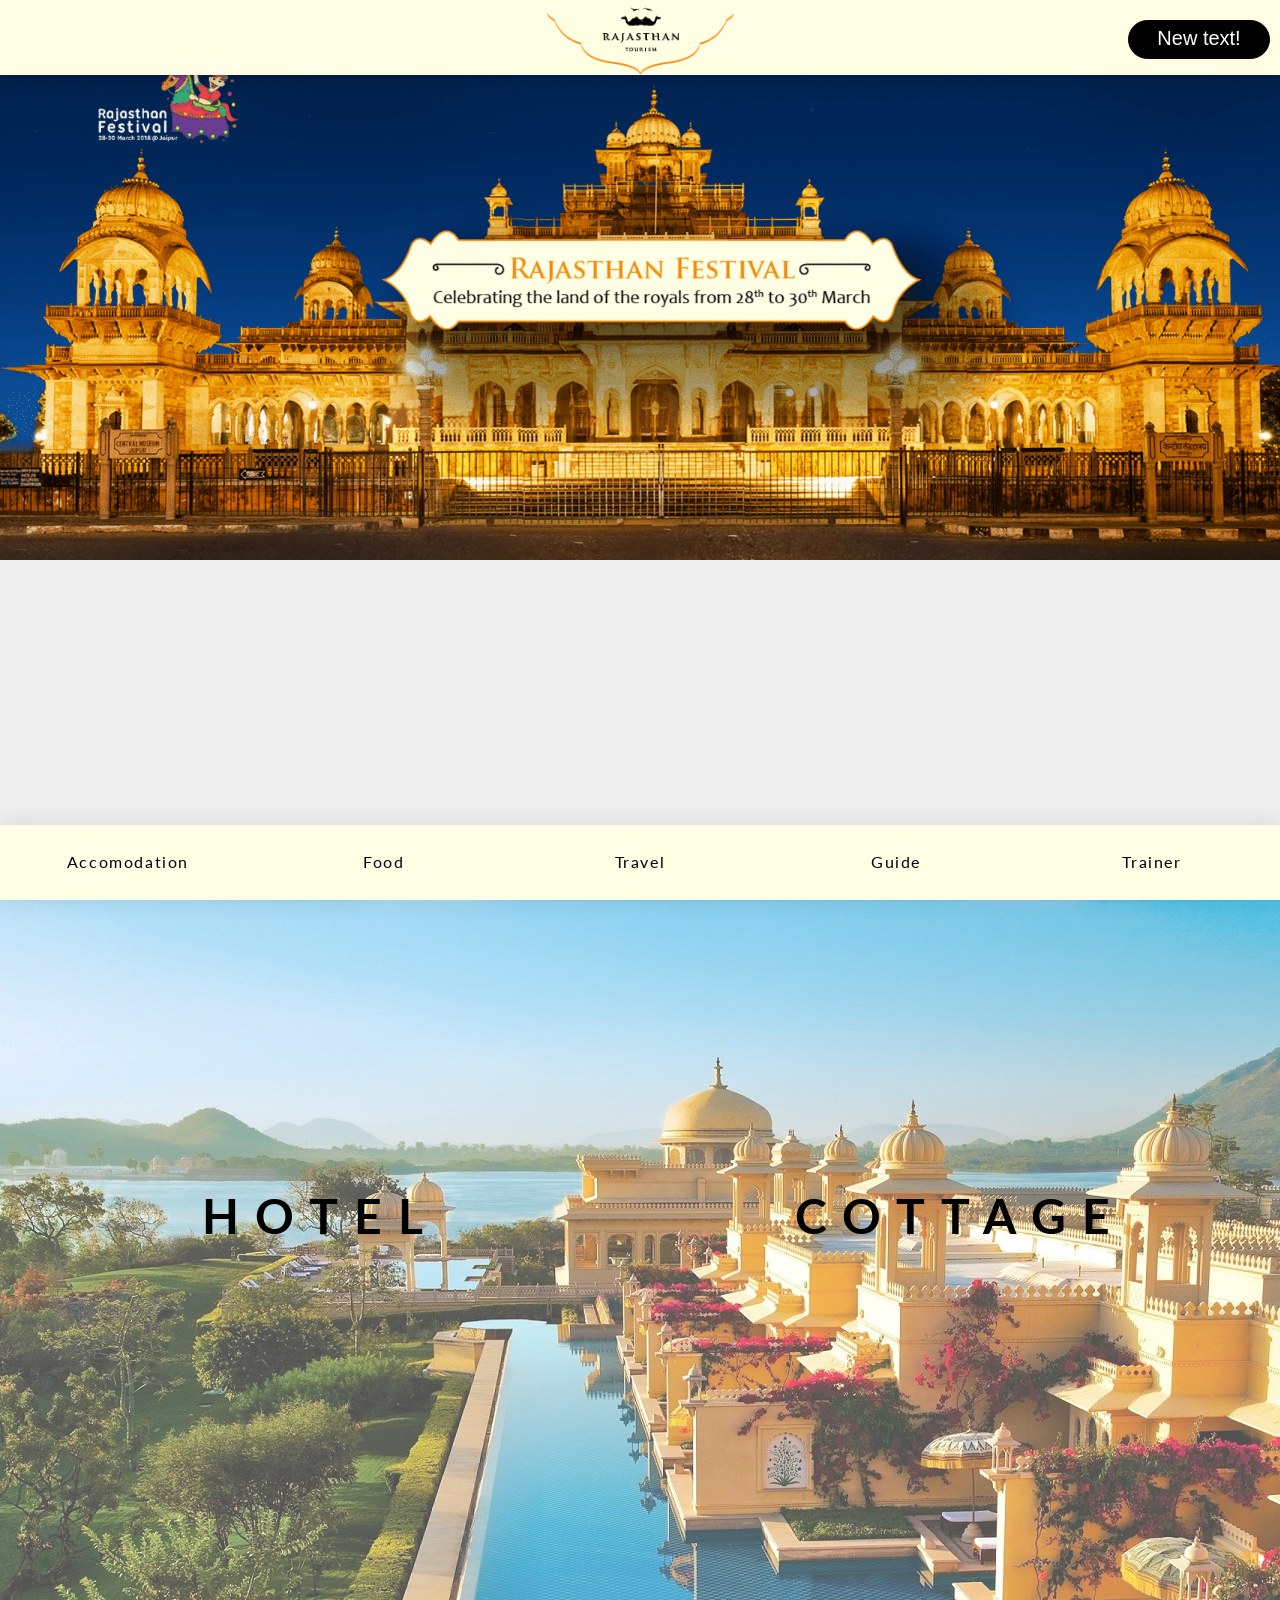
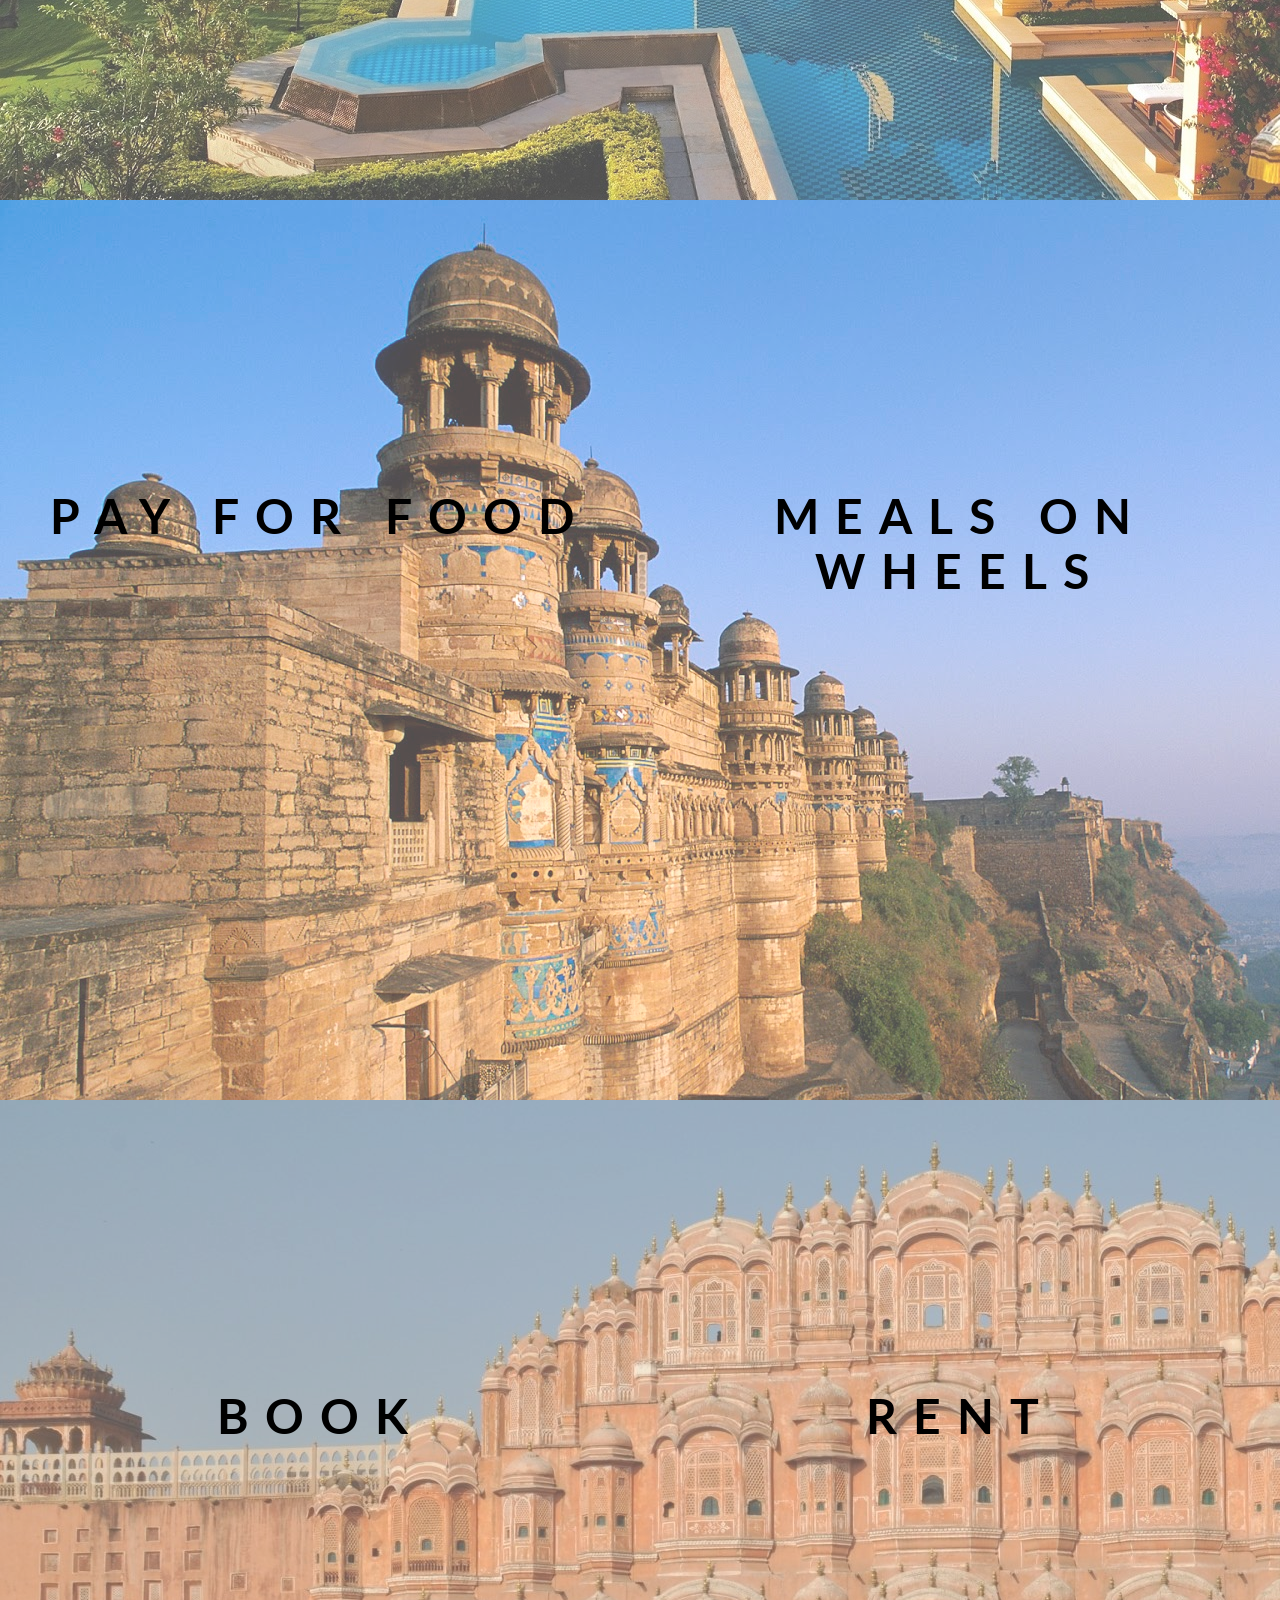
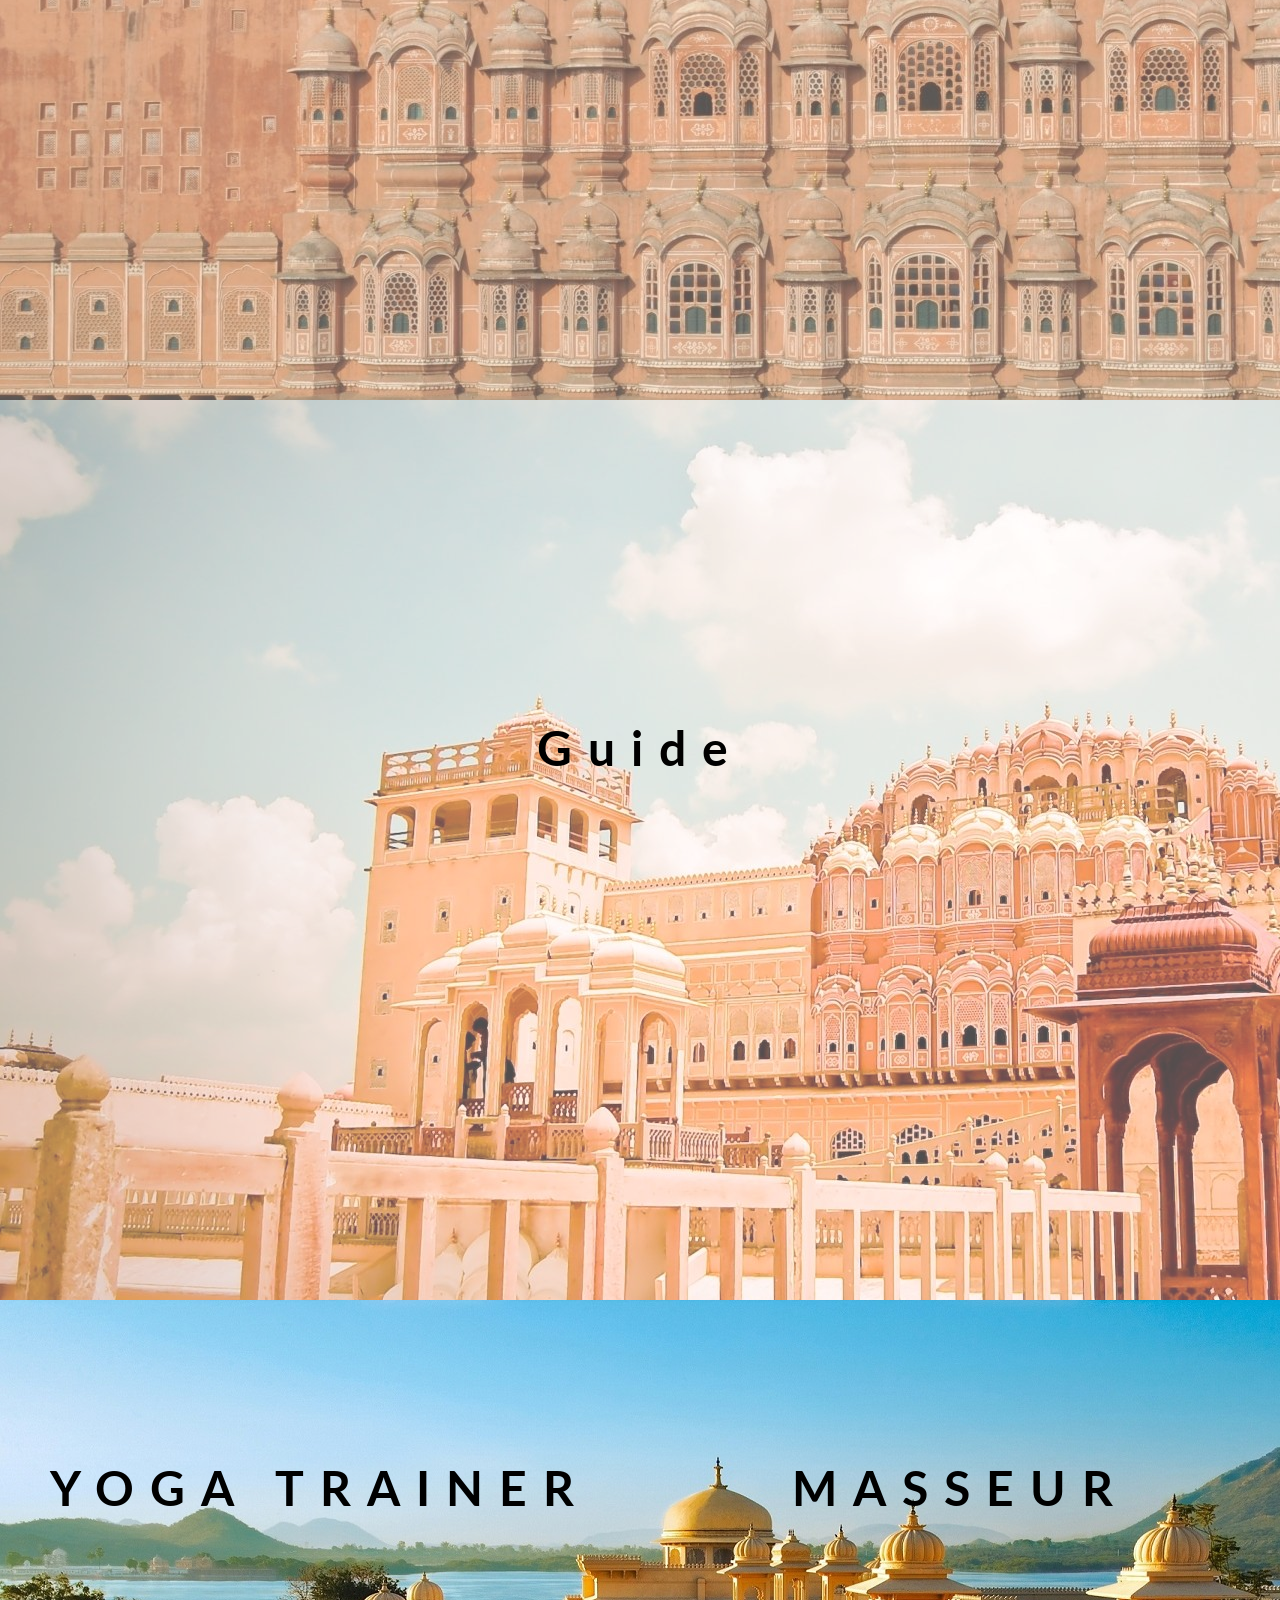
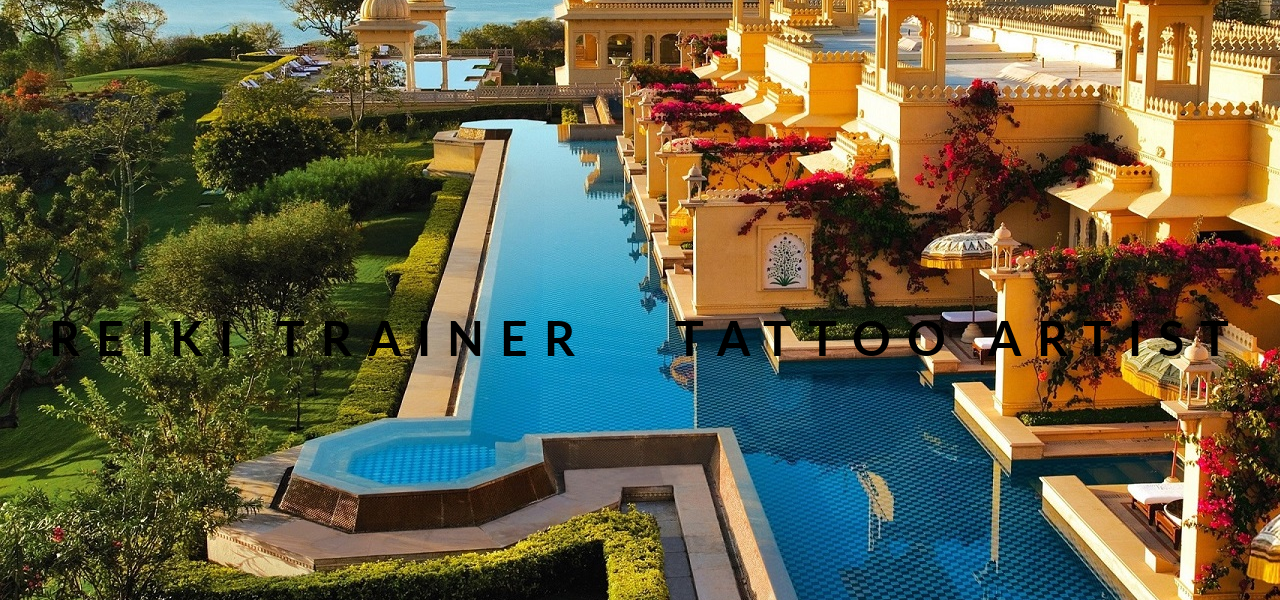
<file: raj/index.html>
<!doctype html>
<html>
<head>
<meta charset="utf-8">
<meta http-equiv="X-UA-Compatible" content="IE=edge,chrome=1">
<meta name="viewport" content="width=device-width, initial-scale=1">
<title>Rajisthan Tourism</title>
<link rel="icon" href="orange-logo.png">
<link href='http://fonts.googleapis.com/css?family=Lato' rel='stylesheet' type='text/css'>
<link href="style.css" rel="stylesheet" type="text/css">
</head>

<body>
<header class="spa-header">
  <div class="spa-header__left"><a href="" class="spa-header__logo"><img src="orange-logo.png" width="187px"></a> </div>
    <a href="login.php"><div id="p1" class="login">login/SignUp</div></a>
    <script>
document.getElementById("p1").innerHTML = "New text!";
</script>
    <style>
        .login{    font-family: sans-serif;
    font-size: 20px;border:1px solid black;
    position: fixed;right: 10px;top: 20px;color: white;background-color: black;height: 31px;width: 140px;text-align: center;padding-top: 6px;border-radius: 25px;}
        .tab1{width: 50%;float: left;height: 100%;background-color: rgba(255,255,255,0.3);}
        .tab2{width: 50%;height: 100%;float: right;    background-color: rgba(255,255,255,0.3);}
        .login:hover{color: black;background-color: white;}
        .tab1 h1,.tab2 h1,.tab3 h1{padding-top: 45%;}
        .tab3 h1{padding-top: 25%;}
        @keyframes anim2{from{font-size: 3rem;padding-top: 25%;}to{font-size: 4.5rem;padding-top: 23%;}}
/*        @keyframes anim3{from{font-size: 3rem;padding-top: 30%;}to{font-size: 4.5rem;padding-top: 27%;}}*/
        @keyframes anim{from{font-size: 3rem;padding-top: 45%;}to{font-size: 4.5rem;padding-top: 43%;}}
        @keyframes anim1{from{ background-color: rgba(255,255,255,0.3);}to{ background-color: rgba(255,255,255,0.7);}}
        .tab1:hover, .tab2:hover,.tab3:hover,.tab4:hover{animation-name: anim1;animation-duration: .2s;animation-fill-mode: forwards;}
        .tab1:hover > h1,.tab2:hover > h1{animation-name: anim;animation-duration: 0.2s;animation-fill-mode: forwards;}
        .tab3:hover > h1{animation-name: anim2;animation-duration: 0.2s;animation-fill-mode: forwards;}
        .tab3{width: 100%;height: 100%;background-color: rgba(255,255,255,0.3);}
        .tab4{width: 50%;height: 50%;float: left;}
        .tab4 h1{padding-top: 25%;}
        .tab4:hover > h1{animation-name: anim2;animation-duration: 0.2s;animation-fill-mode: forwards;}</style>
</header>
<section class="sticky-nav-tabs n1">
<img src="Webp.net-gifmaker.gif" class="img">
  <div class="sticky-nav-tabs-container"> <a class="sticky-nav-tab" href="#tab-react">Accomodation</a> <a class="sticky-nav-tab" href="#tab-angular">Food</a> <a class="sticky-nav-tab" href="#tab-cssscript">Travel</a> <a class="sticky-nav-tab" href="#tab-vue">Guide</a> <a class="sticky-nav-tab" href="#tab-last">Trainer</a> <span class="sticky-nav-tab-slider"></span> </div>
</section>
<main class="spa-main">
    <style>
        #tab-react,#tab-last{background-image: url(545298.jpg);background-repeat: no-repeat;}
        #tab-angular{background-image: url(india_hd_wallpaper.jpg);background-repeat: no-repeat;}
        #tab-cssscript{background-image: url(thumb-1920-562058.jpg);background-repeat: no-repeat;}
        #tab-vue{background-image: url(thumb-1920-562059.jpg);background-repeat: no-repeat;}</style>
  <section class="spa-slide" id="tab-react">
      <div class="tab1"><h1>HOTEL</h1></div>
      <div class="tab2"><h1>COTTAGE</h1></div>
  
   </section>
  <section class="spa-slide" id="tab-angular">
      <a href="pay_restaurant/index.php"><div class="tab1"><h1>PAY FOR FOOD</h1></div></a>
      <a href="meals_on_wheels/index.php"><div class="tab2"><h1>MEALS ON WHEELS</h1></div></a>
   </section>
  <section class="spa-slide" id="tab-cssscript">
      <a href="book_travel/index.php"><div class="tab1"><h1>BOOK</h1></div></a>
      <a href="rent_travel/index.php"><div class="tab2"><h1>RENT</h1></div></a>
   </section>
  <section class="spa-slide" id="tab-vue">
      <div class="tab3"><h1>Guide</h1></div>
   </section>
  <section class="spa-slide" id="tab-last">
      <div class="tab4"><h1>YOGA TRAINER</h1></div>
       <div class="tab4"><h1>MASSEUR</h1></div>
       <div class="tab4"><h1>REIKI TRAINER</h1></div>
       <div class="tab4"><h1>TATTOO ARTIST</h1></div>  
   </section>
  
</main>
<script src="https://code.jquery.com/jquery-3.1.1.min.js"></script> 
<script>
class StickyNavigation {
	
	constructor() {
		this.currentId = null;
		this.currentTab = null;
		this.tabContainerHeight = 70;
		this.lastScroll = 0;
		let self = this;
		$('.sticky-nav-tab').click(function() { 
			self.onTabClick(event, $(this)); 
		});
		$(window).scroll(() => { this.onScroll(); });
		$(window).resize(() => { this.onResize(); });
	}
	
	onTabClick(event, element) {
		event.preventDefault();
		let scrollTop = $(element.attr('href')).offset().top - this.tabContainerHeight + 1;
		$('html, body').animate({ scrollTop: scrollTop }, 600);
	}
	
	onScroll() {
		this.checkHeaderPosition();
    this.findCurrentTabSelector();
		this.lastScroll = $(window).scrollTop();
	}
	
	onResize() {
		if(this.currentId) {
			this.setSliderCss();
		}
	}
	
	checkHeaderPosition() {
		const headerHeight = 75;
		if($(window).scrollTop() > headerHeight) {
			$('.spa-header').addClass('spa-header--scrolled');
		} else {
			$('.spa-header').addClass('spa-header--scrolled');
		}
		let offset = ($('.sticky-nav-tabs').offset().top + $('.sticky-nav-tabs').height() - this.tabContainerHeight) - headerHeight;
		if($(window).scrollTop() > this.lastScroll && $(window).scrollTop() > offset) {
			$('.spa-header').addClass('spa-header--move-up');
			$('.sticky-nav-tabs-container').removeClass('sticky-nav-tabs-container--top-first');
			$('.sticky-nav-tabs-container').addClass('sticky-nav-tabs-container--top-second');
		} 
		else if($(window).scrollTop() < this.lastScroll && $(window).scrollTop() > offset) {
			$('.spa-header').removeClass('spa-header--move-up');
			$('.sticky-nav-tabs-container').removeClass('sticky-nav-tabs-container--top-second');
			$('.sticky-nav-tabs-container').addClass('sticky-nav-tabs-container--top-first');
		}
		else {
			$('.spa-header').removeClass('spa-header--move-up');
			$('.sticky-nav-tabs-container').removeClass('sticky-nav-tabs-container--top-first');
			$('.sticky-nav-tabs-container').removeClass('sticky-nav-tabs-container--top-second');
		}
	}
	
	findCurrentTabSelector(element) {
		let newCurrentId;
		let newCurrentTab;
		let self = this;
		$('.sticky-nav-tab').each(function() {
			let id = $(this).attr('href');
			let offsetTop = $(id).offset().top - self.tabContainerHeight;
			let offsetBottom = $(id).offset().top + $(id).height() - self.tabContainerHeight;
			if($(window).scrollTop() > offsetTop && $(window).scrollTop() < offsetBottom) {
				newCurrentId = id;
				newCurrentTab = $(this);
			}
		});
		if(this.currentId != newCurrentId || this.currentId === null) {
			this.currentId = newCurrentId;
			this.currentTab = newCurrentTab;
			this.setSliderCss();
		}
	}
	
	setSliderCss() {
		let width = 0;
		let left = 0;
		if(this.currentTab) {
			width = this.currentTab.css('width');
			left = this.currentTab.offset().left;
		}
		$('.sticky-nav-tab-slider').css('width', width);
		$('.sticky-nav-tab-slider').css('left', left);
	}
	
}

new StickyNavigation();
</script>
 
</body>
</html>
</file>
<file: raj/style.css>
button,hr,input{overflow:visible}audio,canvas,progress,video{display:inline-block}progress,sub,sup{vertical-align:baseline}html{font-family:sans-serif;line-height:1.15;-ms-text-size-adjust:100%;-webkit-text-size-adjust:100%}body{margin:0} menu,article,aside,details,footer,header,nav,section{display:block}h1{font-size:2em;margin:.67em 0}figcaption,figure,main{display:block}figure{margin:1em 40px}hr{box-sizing:content-box;height:0}code,kbd,pre,samp{font-family:monospace,monospace;font-size:1em}a{background-color:transparent;-webkit-text-decoration-skip:objects}a:active,a:hover{outline-width:0}abbr[title]{border-bottom:none;text-decoration:underline;text-decoration:underline dotted}b,strong{font-weight:bolder}dfn{font-style:italic}mark{background-color:#ff0;color:#000}small{font-size:80%}sub,sup{font-size:75%;line-height:0;position:relative}sub{bottom:-.25em}sup{top:-.5em}audio:not([controls]){display:none;height:0}img{border-style:none}svg:not(:root){overflow:hidden}button,input,optgroup,select,textarea{font-family:sans-serif;font-size:100%;line-height:1.15;margin:0}button,input{}button,select{text-transform:none}[type=submit], [type=reset],button,html [type=button]{-webkit-appearance:button}[type=button]::-moz-focus-inner,[type=reset]::-moz-focus-inner,[type=submit]::-moz-focus-inner,button::-moz-focus-inner{border-style:none;padding:0}[type=button]:-moz-focusring,[type=reset]:-moz-focusring,[type=submit]:-moz-focusring,button:-moz-focusring{outline:ButtonText dotted 1px}fieldset{border:1px solid silver;margin:0 2px;padding:.35em .625em .75em}legend{box-sizing:border-box;color:inherit;display:table;max-width:100%;padding:0;white-space:normal}progress{}textarea{overflow:auto}[type=checkbox],[type=radio]{box-sizing:border-box;padding:0}[type=number]::-webkit-inner-spin-button,[type=number]::-webkit-outer-spin-button{height:auto}[type=search]{-webkit-appearance:textfield;outline-offset:-2px}[type=search]::-webkit-search-cancel-button,[type=search]::-webkit-search-decoration{-webkit-appearance:none}::-webkit-file-upload-button{-webkit-appearance:button;font:inherit}summary{display:list-item}[hidden],template{display:none}/*# sourceMappingURL=normalize.min.css.map */
body { font-family: "Lato", sans-serif; }

a { text-decoration: none; }

.spa-header {
      background: #fefee4;
  display: -webkit-box;
  display: -ms-flexbox;
  display: flex;
  -webkit-box-orient: horizontal;
  -webkit-box-direction: normal;
  -ms-flex-direction: row;
  flex-direction: row;
  -webkit-box-pack: justify;
  -ms-flex-pack: justify;
  justify-content: space-between;
  -webkit-box-align: center;
  -ms-flex-align: center;
  align-items: center;
  position: fixed;
  top: 0;
  left: 0;
  right: 0;
   height: 75px;
  z-index: 2;
  -webkit-transition: all 0.3s cubic-bezier(0.19, 1, 0.22, 1);
  transition: all 0.3s cubic-bezier(0.19, 1, 0.22, 1);
}

.spa-header--scrolled {
  background: #fefee4;
  box-shadow: 0 0 20px rgba(0, 0, 0, 0.3);
}

.spa-header--move-up {
    
  -webkit-transform: translateY(-75px);
  transform: translateY(-75px);
  -webkit-transition: all 0.3s cubic-bezier(0.19, 1, 0.22, 1);
  transition: all 0.3s cubic-bezier(0.19, 1, 0.22, 1);
}

.spa-header__logo { color: #000; }

.spa-header__link {
  margin-left: 1em;
  color: #000;
}

.sticky-nav-tabs, .spa-slide {
/*
  display: -webkit-box;
  display: -ms-flexbox;
  display: flex;
*/
  -webkit-box-orient: vertical;
  -webkit-box-direction: normal;
  -ms-flex-direction: column;
  flex-direction: column;
  -webkit-box-pack: center;
  -ms-flex-pack: center;
  justify-content: center;
  -webkit-box-align: center;
  -ms-flex-align: center;
  align-items: center;
  height: 100vh;
/*    width: 100vw;*/
  position: relative;
  background: #eee;
  text-align: center;
/*  padding: 0 2em;*/
}
.spa-header__left{margin: auto;}
 .sticky-nav-tabs h1, .spa-slide h1 {
  font-size: 2rem;
  margin: 0;
  letter-spacing: 1rem;
}

.sticky-nav-tabs h3, .spa-slide h3 {
  font-size: 1rem;
  letter-spacing: 0.3rem;
  opacity: 0.6;
}

.sticky-nav-tabs-container {
  display: -webkit-box;
  display: -ms-flexbox;
  display: flex;
  -webkit-box-orient: horizontal;
  -webkit-box-direction: normal;
  -ms-flex-direction: row;
  flex-direction: row;
  position: absolute;
  bottom: 0;
  width: 100%;
  height: 75px;
  box-shadow: 0 0 20px rgba(0, 0, 0, 0.1);
  background: #fefee4;
  z-index: 1;
  -webkit-transition: all 0.3s cubic-bezier(0.19, 1, 0.22, 1);
  transition: all 0.3s cubic-bezier(0.19, 1, 0.22, 1);
}

.sticky-nav-tabs-container--top-first {
  position: fixed;
  top: 75px;
  -webkit-transition: all 0.3s cubic-bezier(0.19, 1, 0.22, 1);
  transition: all 0.3s cubic-bezier(0.19, 1, 0.22, 1);
}

.sticky-nav-tabs-container--top-second {
  position: fixed;
  top: 0;
}

.sticky-nav-tab {
  display: -webkit-box;
  display: -ms-flexbox;
  display: flex;
  -webkit-box-pack: center;
  -ms-flex-pack: center;
  justify-content: center;
  -webkit-box-align: center;
  -ms-flex-align: center;
  align-items: center;
  -webkit-box-flex: 1;
  -ms-flex: 1;
  flex: 1;
  color: #000;
  letter-spacing: 0.1rem;
  -webkit-transition: all 0.5s ease;
  transition: all 0.5s ease;
  font-size: 0.8rem;
    
}

.sticky-nav-tab:hover {
  color: white;
  background:#fd9318;
  -webkit-transition: all 0.5s ease;
  transition: all 0.5s ease;
}

.sticky-nav-tab-slider {
  position: absolute;
  bottom: 0;
  width: 0;
  height: 6px;
  background: #fd9318;
  -webkit-transition: left 0.3s ease;
  transition: left 0.3s ease;
}
.img{width: 100%;height: auto;}

 @media (min-width: 800px) {

.sticky-nav-tabs h1,  .spa-slide h1 { font-size: 3rem; }
     a{color: black;}

.sticky-nav-tabs h3,  .spa-slide h3 { font-size: 1rem; }

.sticky-nav-tab { font-size: 1rem; }

}
  @media (max-width:1200px)
  {
      .n1{position: static !important;height: auto;}
      .sticky-nav-tabs-container{position: static;}
}
</file>
